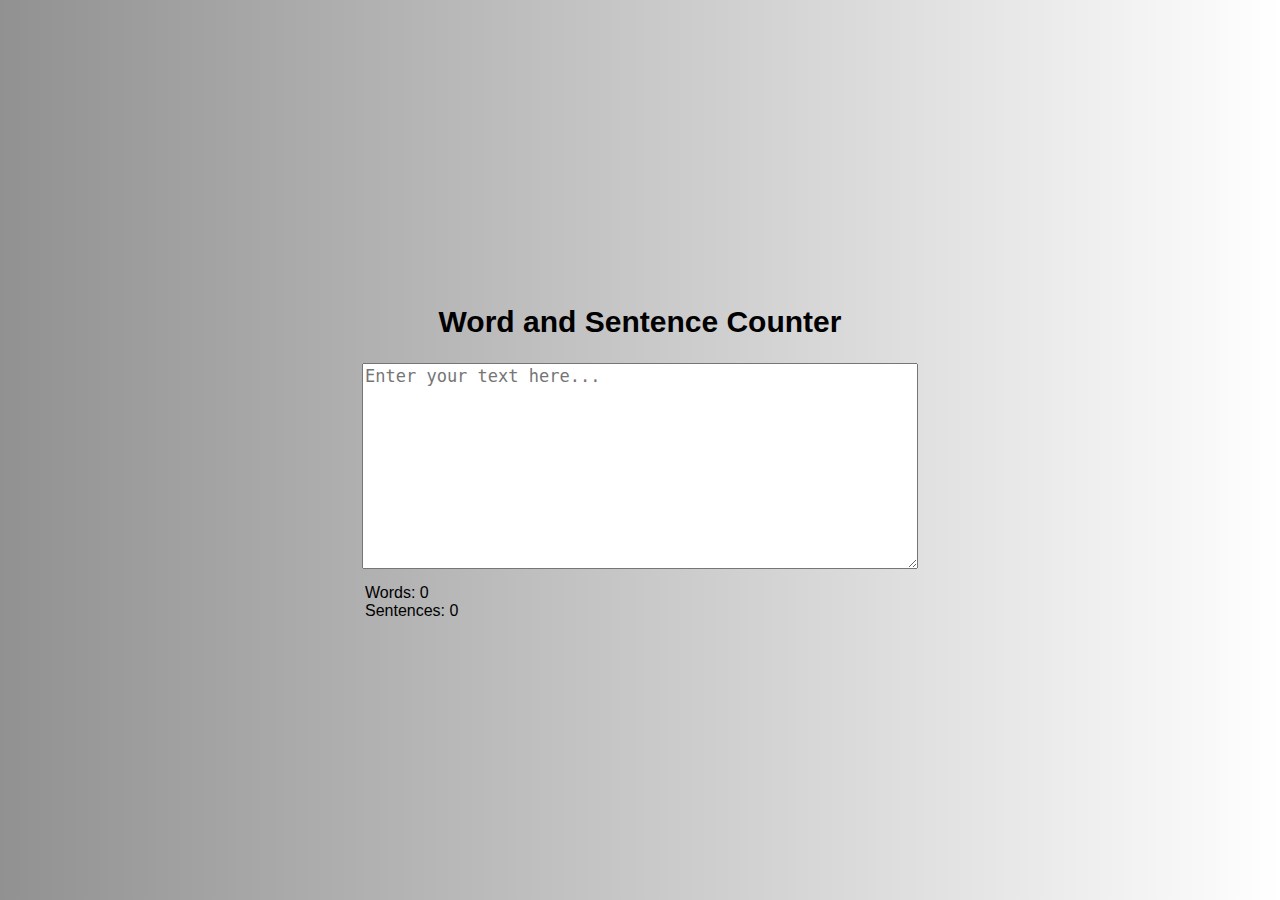
<file: Laboratory Activities/Laboratory Activity 3 - 18-11-2024/index.html>
<!DOCTYPE html>
<html>
    <head>
        <link rel="stylesheet"  href="style.css">
    </head>
    <body>
        <h2>Word and Sentence Counter</h2>
        <textarea id="textInput" placeholder="Enter your text here..."></textarea>
    
        <div id="wordcount">
            <a>Words: 0</a>
        </div>
        
        <div id="sentencecount">
            <a>Sentences: 0</a>
        </div>
        <script src="script.js"></script>
    </body>
</html>
</file>
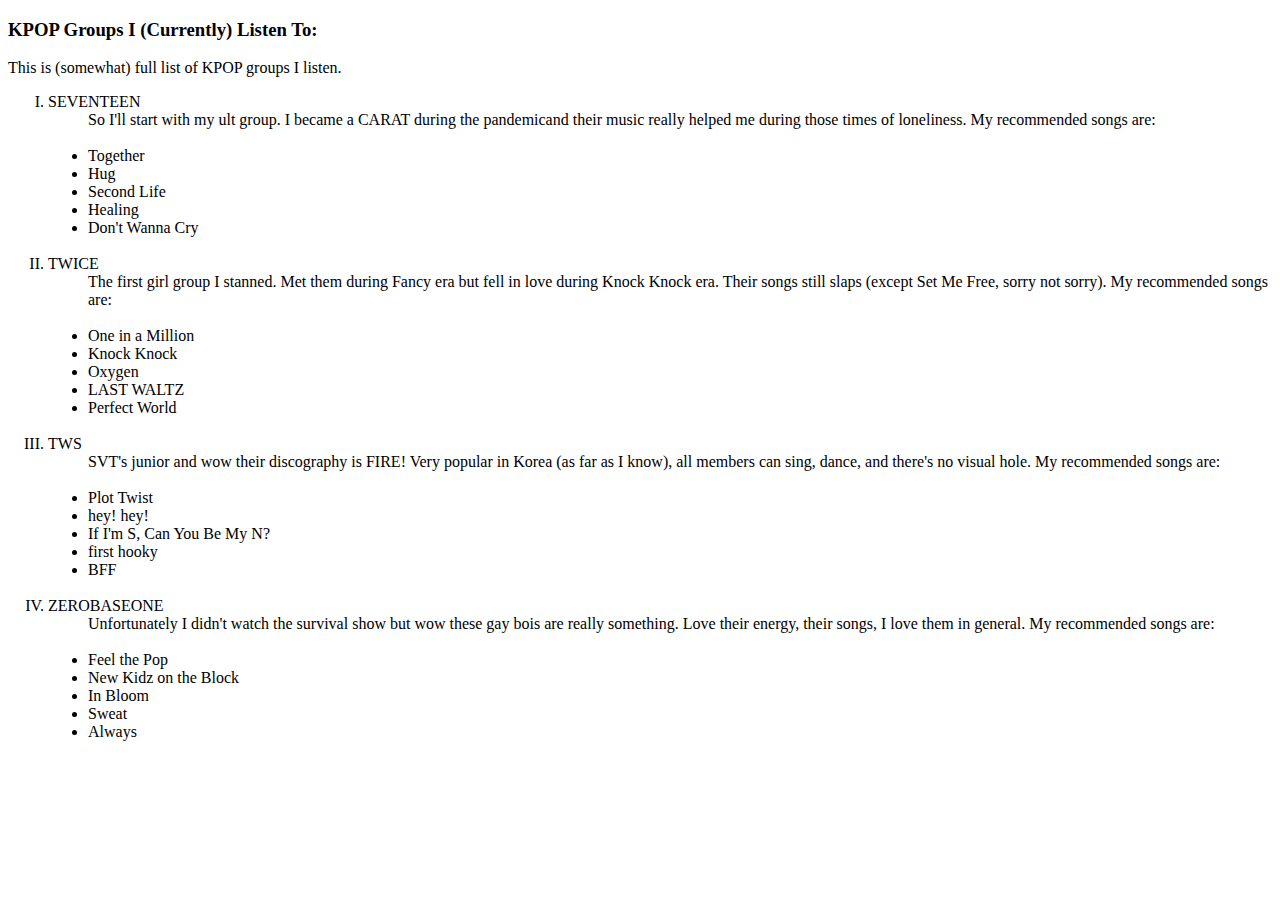
<file: Exercise 1 - HTML List/ActivityList.html>
<!DOCTYPE html>
<html>
    <body>
        <H3>KPOP Groups I (Currently) Listen To:</H3>
        <a>This is (somewhat) full list of KPOP groups I listen.</a>
        <ol type = "I">
            <li>SEVENTEEN</li>
            <DD>So I'll start with my ult group. I became a CARAT during the pandemicand their music really helped me during those times of loneliness. My recommended songs are:</DD>
            <br>
            <ul type = "disc">
                <li>Together</li>
                <li>Hug</li>
                <li>Second Life</li>
                <li>Healing</li>
                <li>Don't Wanna Cry</li>
            </ul>
            <br>
            <li>TWICE</li>
            <DD>The first girl group I stanned. Met them during Fancy era but fell in love during Knock Knock era. Their songs still slaps (except Set Me Free, sorry not sorry). My recommended songs are:</DD>
            <br>
            <ul type = "disc">
                <li>One in a Million</li>
                <li>Knock Knock</li>
                <li>Oxygen</li>
                <li>LAST WALTZ</li>
                <li>Perfect World</li>
            </ul>
            <br>
            <li>TWS</li>
            <DD>SVT's junior and wow their discography is FIRE! Very popular in Korea (as far as I know), all members can sing, dance, and there's no visual hole. My recommended songs are:</DD>
            <br>
            <ul type = "disc">
                <li>Plot Twist</li>
                <li>hey! hey!</li>
                <li>If I'm S, Can You Be My N?</li>
                <li>first hooky</li>
                <li>BFF</li>
            </ul>
            <br>
            <li>ZEROBASEONE</li>
            <DD>Unfortunately I didn't watch the survival show but wow these gay bois are really something. Love their energy, their songs, I love them in general. My recommended songs are:</DD>
            <br>
            <ul type = "disc">
                <li>Feel the Pop</li>
                <li>New Kidz on the Block</li>
                <li>In Bloom</li>
                <li>Sweat</li>
                <li>Always</li>
            </ul>
            <br>
        </ol>
    </body>
</html>
</file>
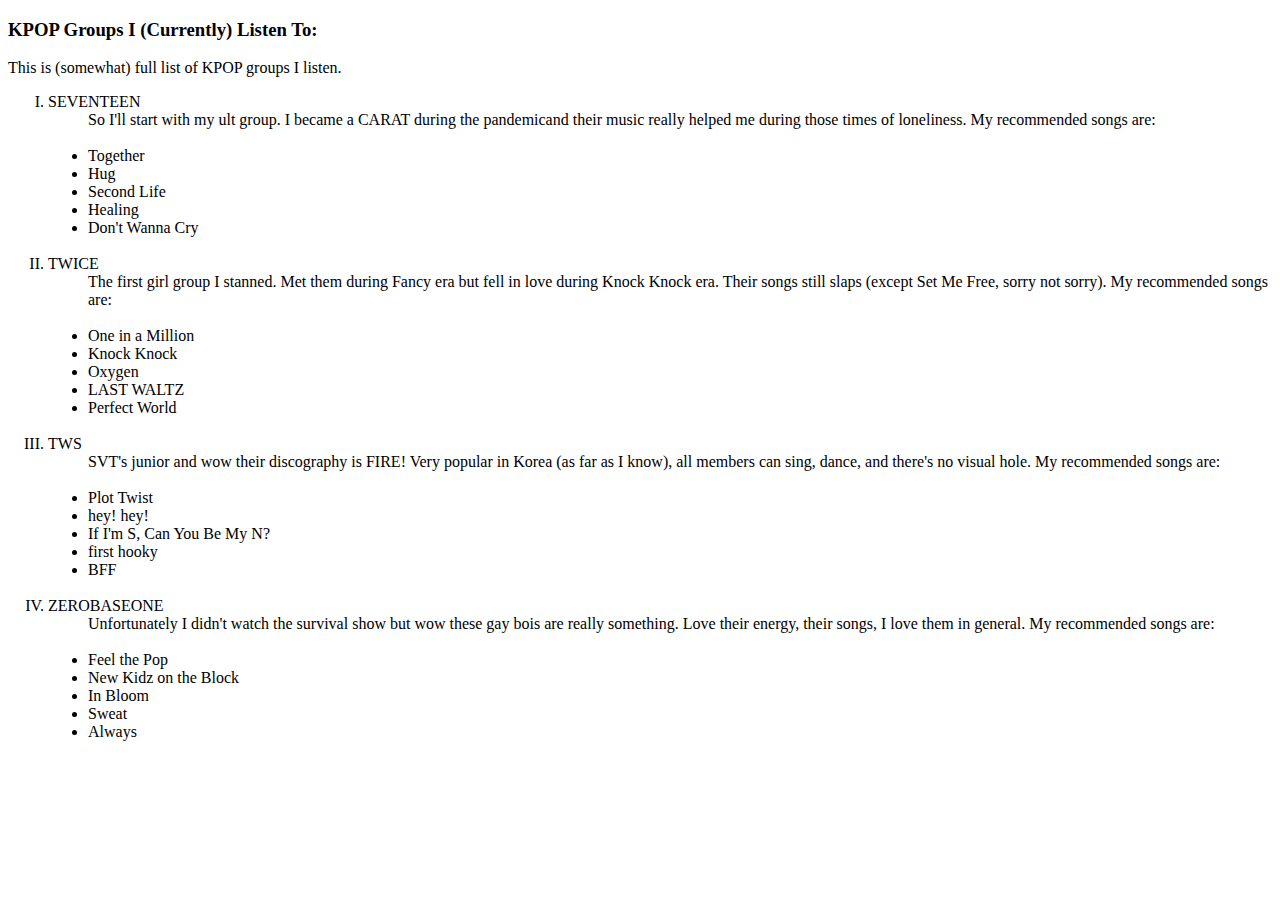
<file: Exercise 1 - HTML List/Exercise 1.html>
<!DOCTYPE html>
<html>
    <body>
        <H3>KPOP Groups I (Currently) Listen To:</H3>
        <a>This is (somewhat) full list of KPOP groups I listen.</a>
        <ol type = "I">
            <li>SEVENTEEN</li>
            <DD>So I'll start with my ult group. I became a CARAT during the pandemicand their music really helped me during those times of loneliness. My recommended songs are:</DD>
            <br>
            <ul type = "disc">
                <li>Together</li>
                <li>Hug</li>
                <li>Second Life</li>
                <li>Healing</li>
                <li>Don't Wanna Cry</li>
            </ul>
            <br>
            <li>TWICE</li>
            <DD>The first girl group I stanned. Met them during Fancy era but fell in love during Knock Knock era. Their songs still slaps (except Set Me Free, sorry not sorry). My recommended songs are:</DD>
            <br>
            <ul type = "disc">
                <li>One in a Million</li>
                <li>Knock Knock</li>
                <li>Oxygen</li>
                <li>LAST WALTZ</li>
                <li>Perfect World</li>
            </ul>
            <br>
            <li>TWS</li>
            <DD>SVT's junior and wow their discography is FIRE! Very popular in Korea (as far as I know), all members can sing, dance, and there's no visual hole. My recommended songs are:</DD>
            <br>
            <ul type = "disc">
                <li>Plot Twist</li>
                <li>hey! hey!</li>
                <li>If I'm S, Can You Be My N?</li>
                <li>first hooky</li>
                <li>BFF</li>
            </ul>
            <br>
            <li>ZEROBASEONE</li>
            <DD>Unfortunately I didn't watch the survival show but wow these gay bois are really something. Love their energy, their songs, I love them in general. My recommended songs are:</DD>
            <br>
            <ul type = "disc">
                <li>Feel the Pop</li>
                <li>New Kidz on the Block</li>
                <li>In Bloom</li>
                <li>Sweat</li>
                <li>Always</li>
            </ul>
            <br>
        </ol>
    </body>
</html>
</file>
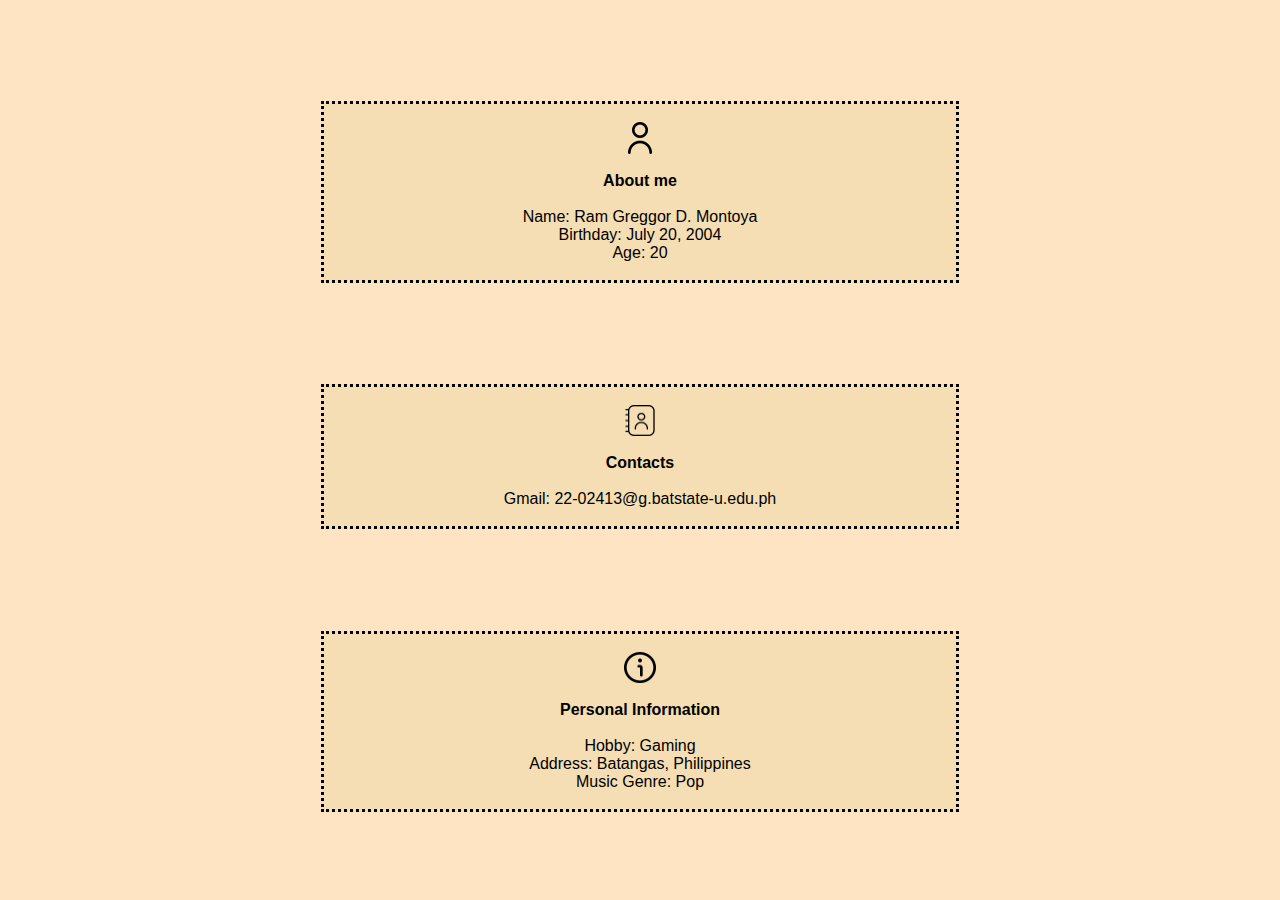
<file: Exercise Sets/Exercise 2/about.html>
<!DOCTYPE html>
<html>
    <head>
        <link rel = "stylesheet" href = "styles.css">
        <title>About Ram</title>
    </head>
    <body>
        <section class = "flex-container">
            <br>
            <img src = "photo/user.png" alt = "user">
            <br>
            <div><b>About me</b></div>
            <br>
            <div>Name: Ram Greggor D. Montoya</div>
            <div>Birthday: July 20, 2004</div>
            <div>Age: 20</div>
            <br>
        </section>
        <section class = "flex-container">
            <br>
            <img src = "photo/address-book.png" alt = "user">
            <br>
            <div><b>Contacts</b></div>
            <br>
            <div>Gmail: 22-02413@g.batstate-u.edu.ph</div>
            <br>
        </section>
        <section class = "flex-container">
            <br>
            <img src = "photo/info.png" alt = "user">
            <br>
            <div><b>Personal Information</b></div>
            <br>
            <div>Hobby: Gaming</div>
            <div>Address: Batangas, Philippines</div>
            <div>Music Genre: Pop</div>
            <br>
        </section>
    </body>
</html>
</file>
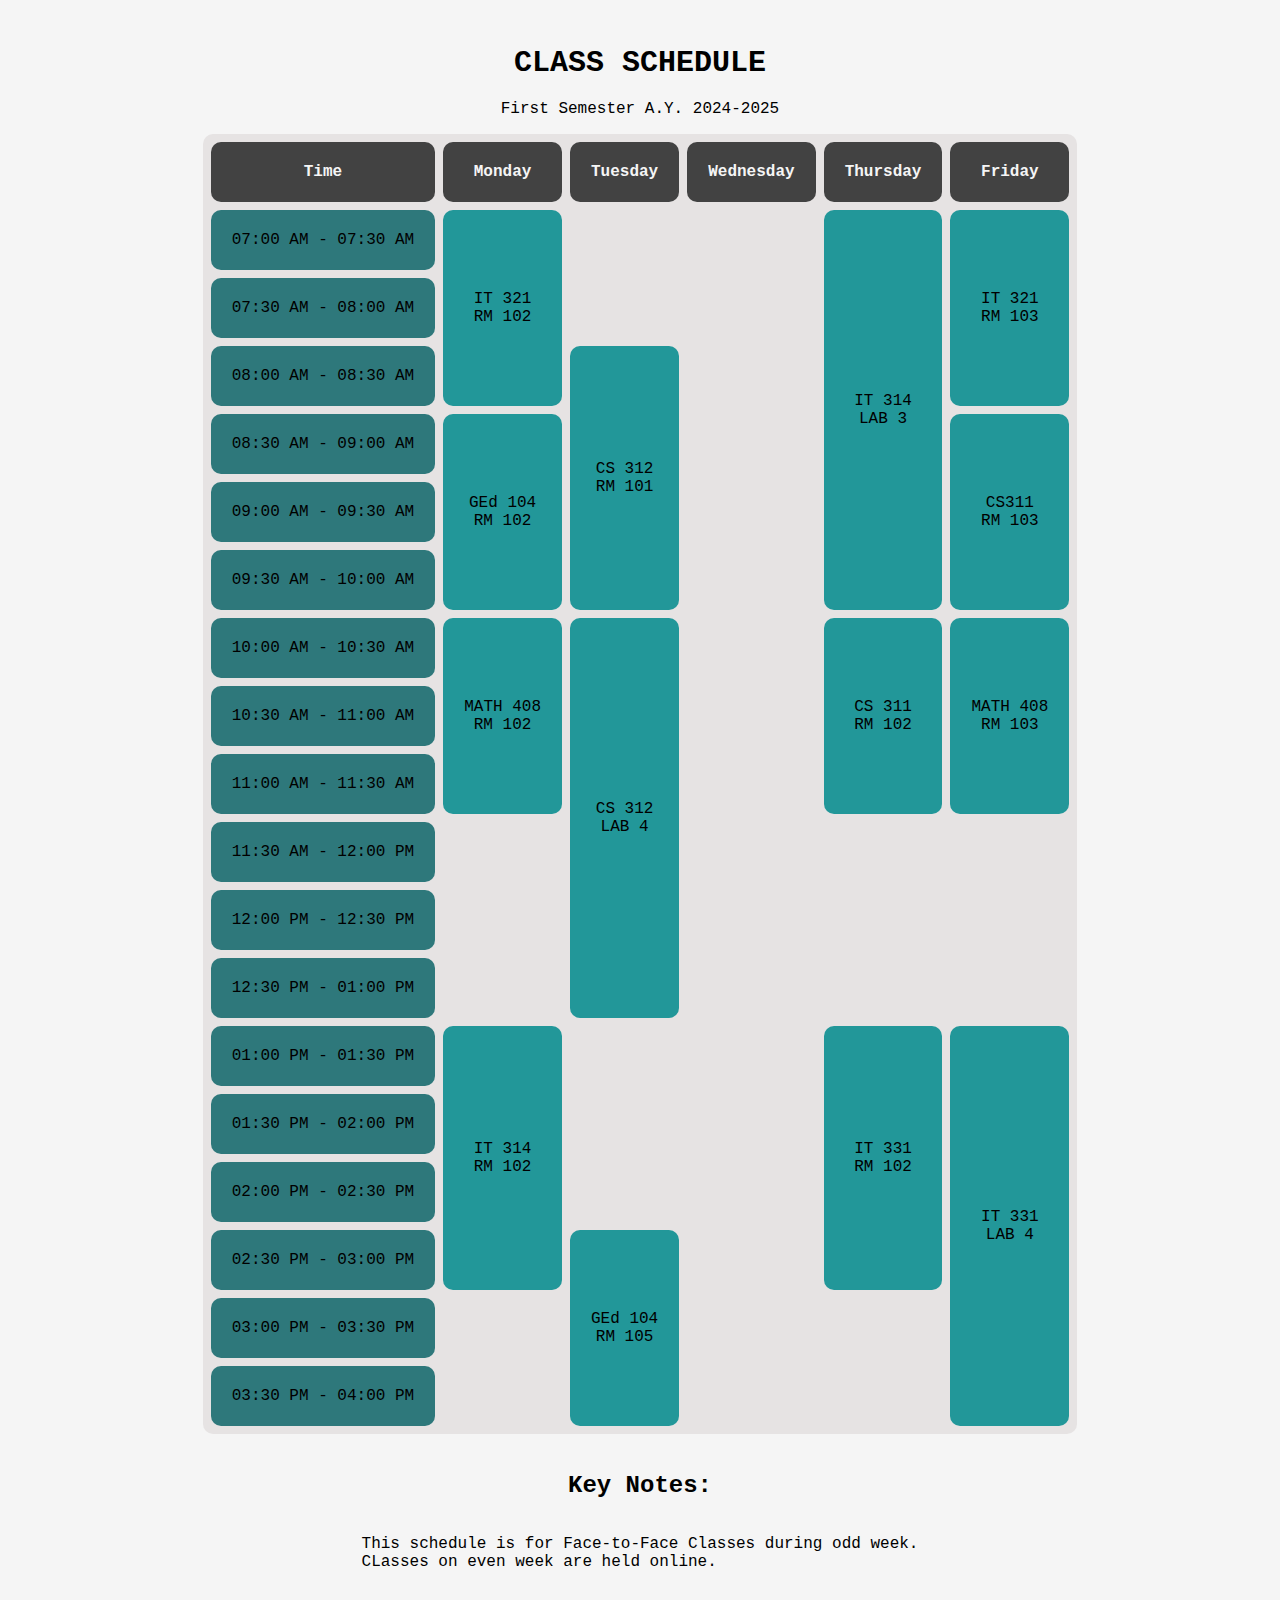
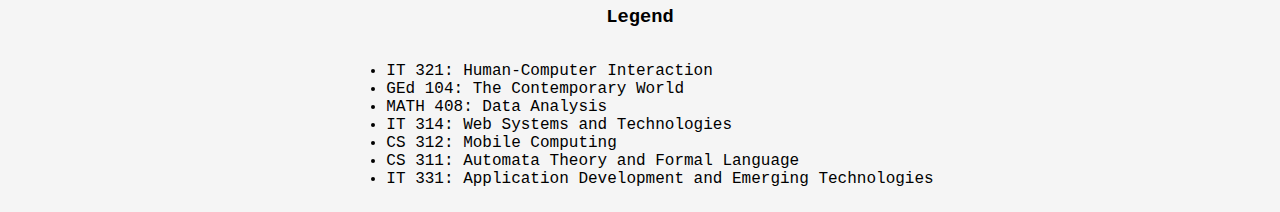
<file: Laboratory Activities/Laboratory Activity 1 - 05-08-2024/html-tables.html>
<html>
    <style>
        body {
            background-color: #f5f5f5;
            font-family: 'Courier New', Courier, monospace;
        }
        #head {
            text-align: center;
        }
        h1 {
            font-size: 30px;
        }
        table {
            border-collapse: separate;
            border-spacing: 8px;
            margin-left: auto;
            margin-right: auto;
            background-color: #e6e3e3;
            border-radius: 10px;

        }
        th, tr, td {
            border:1px solid transparent;
            border-radius: 10px;
            text-align: center;
            border-width: 20px;
        }
        th {
            background-color: #424242;
            color: #f5f5f5;
        }

        td {
            background-color: #229799;
        }
        #foot {
            text-align: center;
        }
        #list {
            display: inline-block;
            text-align: left;
        }
    </style>
<body>
    <section id="head">
        <!--Header-->
        <br>
        <h1>CLASS SCHEDULE</h1>
        <p>First Semester A.Y. 2024-2025</p>
    </section>

    <section>
        <!--Schedule Table-->
        <table>
            <tr>
                <th>Time</th>
                <th>Monday</th>
                <th>Tuesday</th>
                <th>Wednesday</th>
                <th>Thursday</th>
                <th>Friday</th>
            </tr>
            <tr>
                <td style="background-color: #2e787b;">07:00 AM - 07:30 AM</td>
                <td rowspan="3">IT 321<br>RM 102</td>
                <td rowspan="2" style="border-color: transparent; background-color: transparent;">&nbsp</td>
                <td rowspan="18" style="border-color: transparent; background-color: transparent;">&nbsp</td>
                <td rowspan="6">IT 314<br>LAB 3</td>
                <td rowspan="3">IT 321<br>RM 103</td>
                
            </tr>
            <tr>
                <td style="background-color: #2e787b;">07:30 AM - 08:00 AM</td>
                
            </tr>
            <tr>
                <td style="background-color: #2e787b;">08:00 AM - 08:30 AM</td>
                <td rowspan="4">CS 312<br>RM 101</td>
            </tr>
            <tr>
                <td style="background-color: #2e787b;">08:30 AM - 09:00 AM</td>
                <td rowspan="3">GEd 104<br>RM 102</td>
                <td rowspan="3">CS311<br>RM 103</td>
            </tr>
            <tr>
                <td style="background-color: #2e787b;">09:00 AM - 09:30 AM</td>
                
            </tr>
            <tr>
                <td style="background-color: #2e787b;">09:30 AM - 10:00 AM</td>
                
            </tr>
            <tr>
                <td style="background-color: #2e787b;">10:00 AM - 10:30 AM</td>
                <td rowspan="3">MATH 408<br>RM 102</td>
                <td rowspan="6">CS 312<br>LAB 4</td>
                <td rowspan="3">CS 311<br>RM 102</td>
                <td rowspan="3">MATH 408<br>RM 103</td>
            </tr>
            <tr>
                <td style="background-color: #2e787b;">10:30 AM - 11:00 AM</td>
                
            </tr>
            <tr>
                <td style="background-color: #2e787b;">11:00 AM - 11:30 AM</td>
                
            </tr>
            <tr>
                <td style="background-color: #2e787b;">11:30 AM - 12:00 PM</td>
                
            </tr>
            <tr>
                <td style="background-color: #2e787b;">12:00 PM - 12:30 PM</td>
                
            </tr>
            <tr>
                <td style="background-color: #2e787b;">12:30 PM - 01:00 PM</td>
                
            </tr>
            <tr>
                <td style="background-color: #2e787b;">01:00 PM - 01:30 PM</td>
                <td rowspan="4">IT 314<br>RM 102</td>
                <td rowspan="3" style="border-color: transparent; background-color: transparent;">&nbsp</td>
                <td rowspan="4">IT 331<br>RM 102</td>
                <td rowspan="6">IT 331<br>LAB 4</td>
            </tr>
            <tr>
                <td style="background-color: #2e787b;">01:30 PM - 02:00 PM</td>
                
            </tr>
            <tr>
                <td style="background-color: #2e787b;">02:00 PM - 02:30 PM</td>
                
            </tr>
            <tr>
                <td style="background-color: #2e787b;">02:30 PM - 03:00 PM</td>
                <td rowspan="3">GEd 104<br>RM 105</td>
                
            </tr>
            <tr>
                <td style="background-color: #2e787b;">03:00 PM - 03:30 PM</td>
                
            </tr>
            <tr>
                <td style="background-color: #2e787b;">03:30 PM - 04:00 PM</td>
            </tr>
        </table>
    </section>

    <section id="foot">
        <!--Legend-->
        <br>
        <h2>Key Notes:</h2>
        <p style="display: inline-block; text-align: left;">This schedule is for Face-to-Face Classes during odd week.<br>CLasses on even week are held online.</p>
        <br>
        <h3>Legend</h3>
        <ul id="list">
            <li>IT 321: Human-Computer Interaction</li>
            <li>GEd 104: The Contemporary World</li>
            <li>MATH 408: Data Analysis</li>
            <li>IT 314: Web Systems and Technologies</li>
            <li>CS 312: Mobile Computing</li>
            <li>CS 311: Automata Theory and Formal Language</li>
            <li>IT 331: Application Development and Emerging Technologies</li>
        </ul>

    </section>
</body>
</html>
</file>
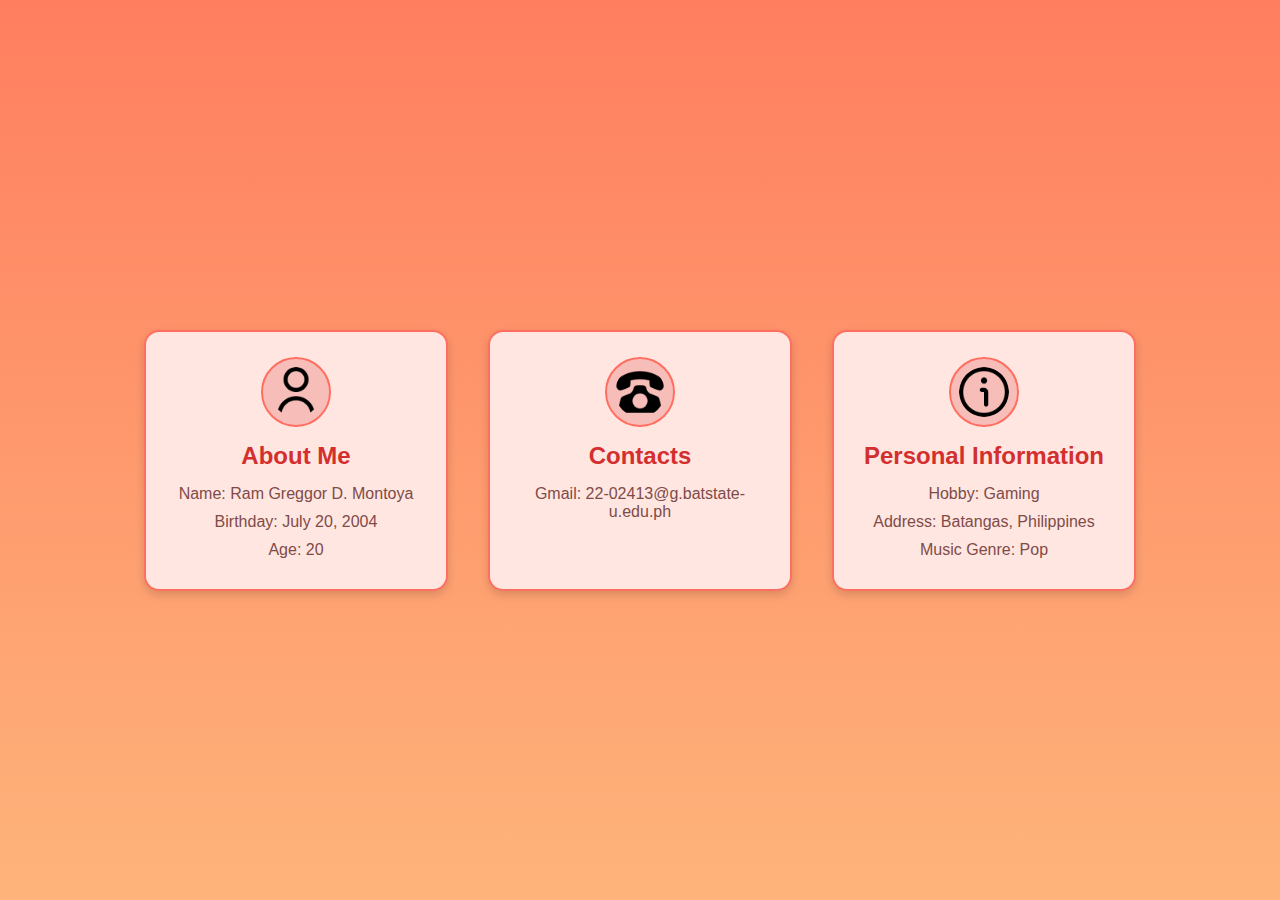
<file: Laboratory Activities/Laboratory Activity 4 - 28-11-2024/about.html>
<!DOCTYPE html>
<html>
    <head>
        <link rel = "stylesheet" href = "styles.css">
        <link rel="icon" type="image/x-icon" href="photo/favicon-16x16.png">    
        <title>About Ram</title>
    </head>
    <body>
        <div class="wrapper">
            <section class="flex-container">
                <img src="photo/user.png" alt="user">
                <b>About Me</b>
                <div>Name: Ram Greggor D. Montoya</div>
                <div>Birthday: July 20, 2004</div>
                <div>Age: 20</div>
            </section>
        
            <section class="flex-container">
                <img src="photo/phone.png" alt="address-book">
                <b>Contacts</b>
                <div>Gmail: 22-02413@g.batstate-u.edu.ph</div>
            </section>
        
            <section class="flex-container">
                <img src="photo/info.png" alt="info">
                <b>Personal Information</b>
                <div>Hobby: Gaming</div>
                <div>Address: Batangas, Philippines</div>
                <div>Music Genre: Pop</div>
            </section>
        </div>
        
    </body>
</html>
</file>
<file: Laboratory Activities/Laboratory Activity 3 - 18-11-2024/style.css>
#textInput {
    width: 550px;
    height: 200px;
    font-size: 17px;
    margin-bottom: 15px;
}

body {
    margin: 0;
    padding: 0;
    display: flex;
    flex-direction: column;
    justify-content: center;
    align-items: center;
    min-height: 100vh;
    background: linear-gradient(to right, #919191, #ffffff);
    font-family:'Trebuchet MS', 'Lucida Sans Unicode', 'Lucida Grande', 'Lucida Sans', Arial, sans-serif;
}

#wordcount, #sentencecount {
    width: 550px;
    text-align: left;
}

h2 {
    font-size: 30px;
}
</file>
<file: Exercise Sets/Exercise 2/styles.css>
.flex-container {
    display: flex;
    flex-direction: column;
    align-items: center;
    text-align: justify;
    margin: auto;
    width: 50%;
    background-color: wheat;
    border: 3px dotted;
    margin-top: 8%;
}

img {
    width: 5%;
}

body {
    background-color: bisque;
    font-family:'Gill Sans', 'Gill Sans MT', Calibri, 'Trebuchet MS', sans-serif
}
</file>
<file: Laboratory Activities/Laboratory Activity 4 - 28-11-2024/styles.css>
body {
    background: linear-gradient(to bottom, #ff7e5f, #feb47b);
    font-family: 'Gill Sans', 'Gill Sans MT', Calibri, 'Trebuchet MS', sans-serif;
    margin: 0;
    padding: 0;
    display: flex;
    justify-content: center;
    align-items: flex-start;
    height: 100vh;
    color: #ffffff;
}

.wrapper {
    display: flex;
    flex-direction: row;
    justify-content: center;
    align-self: center;
    gap: 40px;
    margin-top: 20px;
}

.flex-container {
    display: flex;
    flex-direction: column;
    align-items: center;
    text-align: center;
    width: 250px;
    background-color: #ffe6e1;
    border: 2px solid #ff6f61;
    border-radius: 15px;
    padding: 25px;
    box-shadow: 0 4px 10px rgba(0, 0, 0, 0.15);
    transition: transform 0.3s, box-shadow 0.3s, background-color 0.3s;
}

.flex-container:hover {
    transform: translateY(-10px);
    box-shadow: 0 8px 20px rgba(0, 0, 0, 0.25);
    background-color: #ff9e80;
}

.flex-container b {
    font-size: 1.5rem;
    color: #d32f2f;
    margin-bottom: 10px;
}

.flex-container div {
    font-size: 1rem;
    color: #7f4b48;
    margin: 5px 0;
}

img {
    width: 50px;
    height: auto;
    margin-bottom: 15px;
    border-radius: 50%;
    border: 2px solid #ff6f61;
    padding: 8px;
    background-color: #f7bdb8;
}

img:hover {
    transform: scale(1.1);
    transition: transform 0.2s;
    border-color: #d32f2f;
}

footer {
    margin-top: 20px;
    text-align: center;
    font-size: 0.9rem;
    color: #d32f2f;
}

.flex-container:hover::after {
    content: '';
    position: absolute;
    top: 0;
    left: 0;
    width: 100%;
    height: 100%;
    border-radius: 15px;
    box-shadow: 0 0 15px rgba(255, 94, 77, 0.5);
    z-index: -1;
}
</file>
